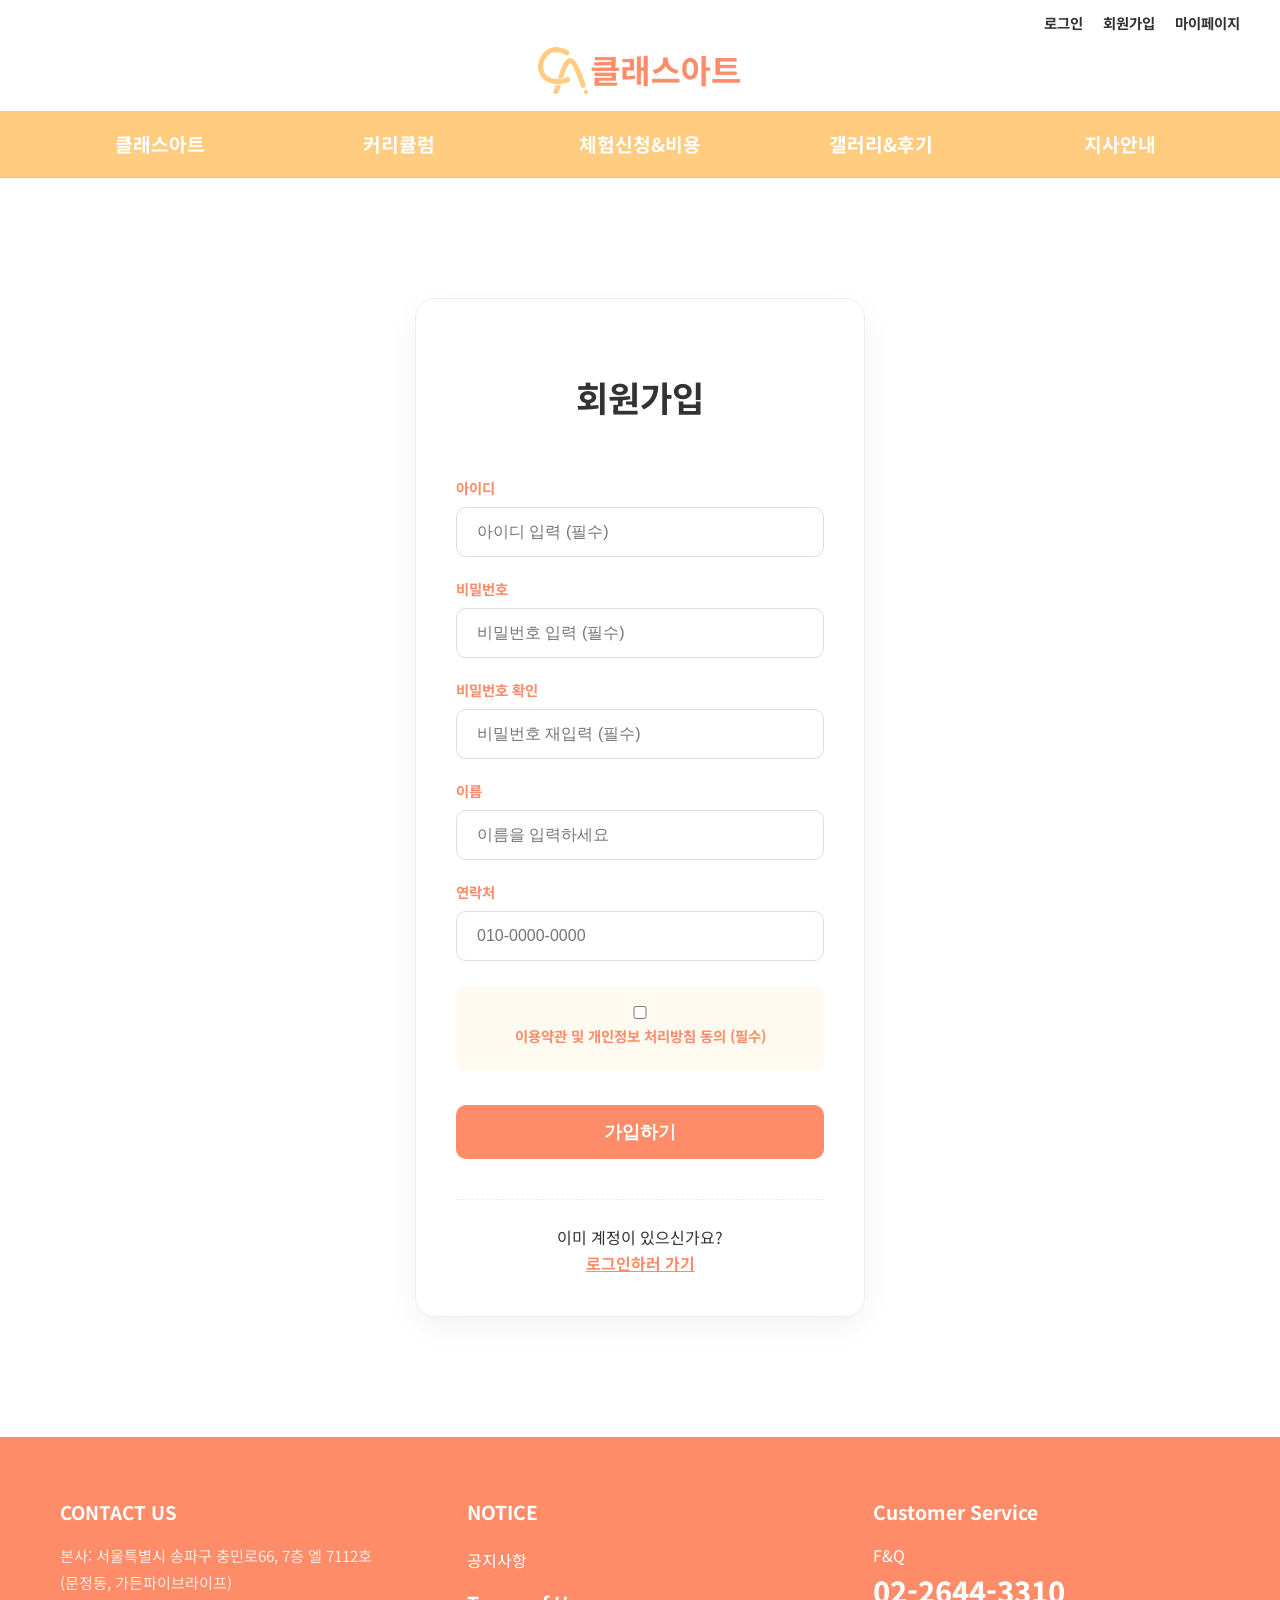
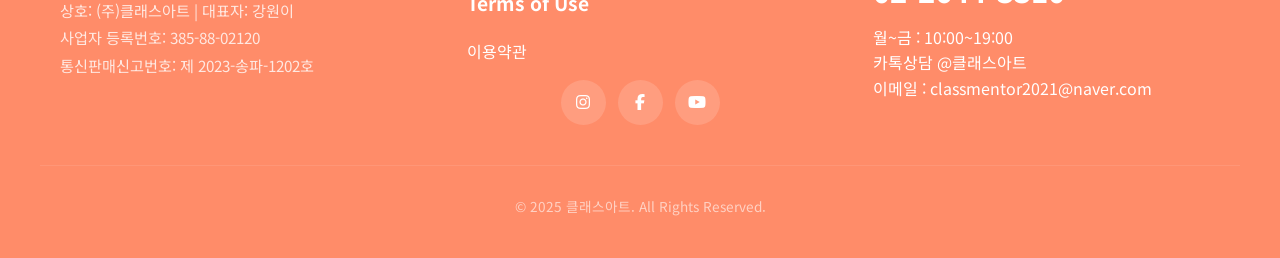
<file: renewal_site/join.html>
<!DOCTYPE html>
<html lang="ko">
<head>
  <meta charset="UTF-8">
  <meta name="viewport" content="width=device-width, initial-scale=1.0">
  <title>Class Art | 회원가입</title>
  <link rel="stylesheet" href="./css/all.min.css">
  <link rel="stylesheet" href="./css/style.css">
  <link rel="stylesheet" href="./css/responsive.css">
   <script src="https://code.jquery.com/jquery-3.7.1.min.js"></script> 
   <script src="./js/main.js"></script>  
</head>
<body>
  <header>
     <div class="container">
      <nav class="utility">
        <ul class="util-list">
          <li><a href="login.html">로그인</a></li>
          <li><a href="join.html">회원가입</a></li>
          <li><a href="mypage.html">마이페이지</a></li>
        </ul>        
      </nav>            
      <div class="logo-area">
        <a href="renewal_main.html" class="logo">
          <img src="img/logo.png" alt="클래스아트">
        </a>
      </div>
      <div class="m-menu-btn">
        <span></span>
        <span></span>
        <span></span>
      </div>
    </div>
    <nav class="gnb">
      <ul class="mobile-util">
        <li><a href="login.html">로그인</a></li>
        <li><a href="join.html">회원가입</a></li>
        <li><a href="mypage.html">마이페이지</a></li>
      </ul>
      <ul class="main-menu">
        <li>
          <a href="#">클래스아트</a>
            <ul class="submenu">
              <li><a href="#">소개 및 비전</a></li>
              <li><a href="#">교사소개</a></li>
              <li><a href="#">교사지원</a></li>
            </ul>
        </li>
        <li>
          <a href="#">커리큘럼</a>
            <ul class="submenu">
              <li><a href="#">유아동미술</a></li>
              <li><a href="#">청소년미술</a></li>
              <li><a href="#">성인취미미술</a></li>
            </ul>
        </li>
        <li>
          <a href="#">체험신청&비용</a>
            <ul class="submenu">
              <li><a href="#">체험신청</a></li>
              <li><a href="#">가격정책표</a></li>
            </ul>
        </li>
        <li>
          <a href="#">갤러리&후기</a>
            <ul class="submenu">
              <li><a href="#">학생작품</a></li>
              <li><a href="#">수강생후기</a></li>
            </ul>
        </li>
        <li>
          <a href="#">지사안내</a>
            <ul class="submenu">
              <li><a href="#">개설안내</a></li>
              <li><a href="#">개설문의</a></li>
            </ul>
        </li>
      </ul>
    </nav>
  </header>
  <main class="join-page">
    <section class="section">
      <div class="container-small"> 
        <h2 class="sec-title">회원가입</h2>      
        <form action="#" class="join-form">
          <div class="input-group">
            <label>아이디</label>
            <input type="text" placeholder="아이디 입력 (필수)" required>
          </div>
          <div class="input-group">
            <label>비밀번호</label>
            <input type="password" placeholder="비밀번호 입력 (필수)" required>
          </div>
          <div class="input-group">
            <label>비밀번호 확인</label>
            <input type="password" placeholder="비밀번호 재입력 (필수)" required>
          </div>          
          <div class="input-group">
            <label>이름</label>
            <input type="text" placeholder="이름을 입력하세요" required>
          </div>
          <div class="input-group">
            <label>연락처</label>
            <input type="tel" placeholder="010-0000-0000" required>
          </div>
          <div class="agree-area">
            <label><input type="checkbox" required> 이용약관 및 개인정보 처리방침 동의 (필수)</label>
          </div>        
          <button type="submit" class="btn-join">가입하기</button>        
          <div class="login-prompt">
            <p>이미 계정이 있으신가요?</p>
            <a href="login.html">로그인하러 가기</a>
          </div>
        </form>
      </div>
    </section>
  </main>
  <footer>
    <div class="container">
      <div class="footer-top">
        <div class="footer-info">
          <h3>CONTACT US</h3>
          <address>
            본사: 서울특별시 송파구 충민로66, 7층 엘 7112호 (문정동, 가든파이브라이프)<br>
            상호: (주)클래스아트 | 대표자: 강원이<br>
            사업자 등록번호: 385-88-02120<br>
            통신판매신고번호: 제 2023-송파-1202호
          </address>
        </div>        
        <div class="footer-links">
          <div class="link-group">
            <h3>NOTICE</h3>
            <ul>
              <li><a href="#">공지사항</a></li>
            </ul>
            <h3>Terms of Use</h3>
            <ul>
              <li><a href="#">이용약관</a></li>
            </ul>
          </div>
          <div class="sns-icons">
            <a href="#"><i class="fa-brands fa-instagram"></i></a>
            <a href="#"><i class="fa-brands fa-facebook-f"></i></a>
            <a href="#"><i class="fa-brands fa-youtube"></i></a>
          </div>
        </div>
        <div class="footer-cs">
          <h3>Customer Service</h3>
          <ul>
            <li><a href="#">F&Q</a></li>          
          </ul>
          <p class="tel">02-2644-3310</p>
          <p>월~금 : 10:00~19:00</p>
          <p>카톡상담 @클래스아트</p>
          <p>이메일 : classmentor2021@naver.com</p>
        </div>
      </div>
    </div>
    <p class="copy">&copy; 2025 클래스아트. All Rights Reserved.</p>
  </footer>  
</body>
</html>
</file>
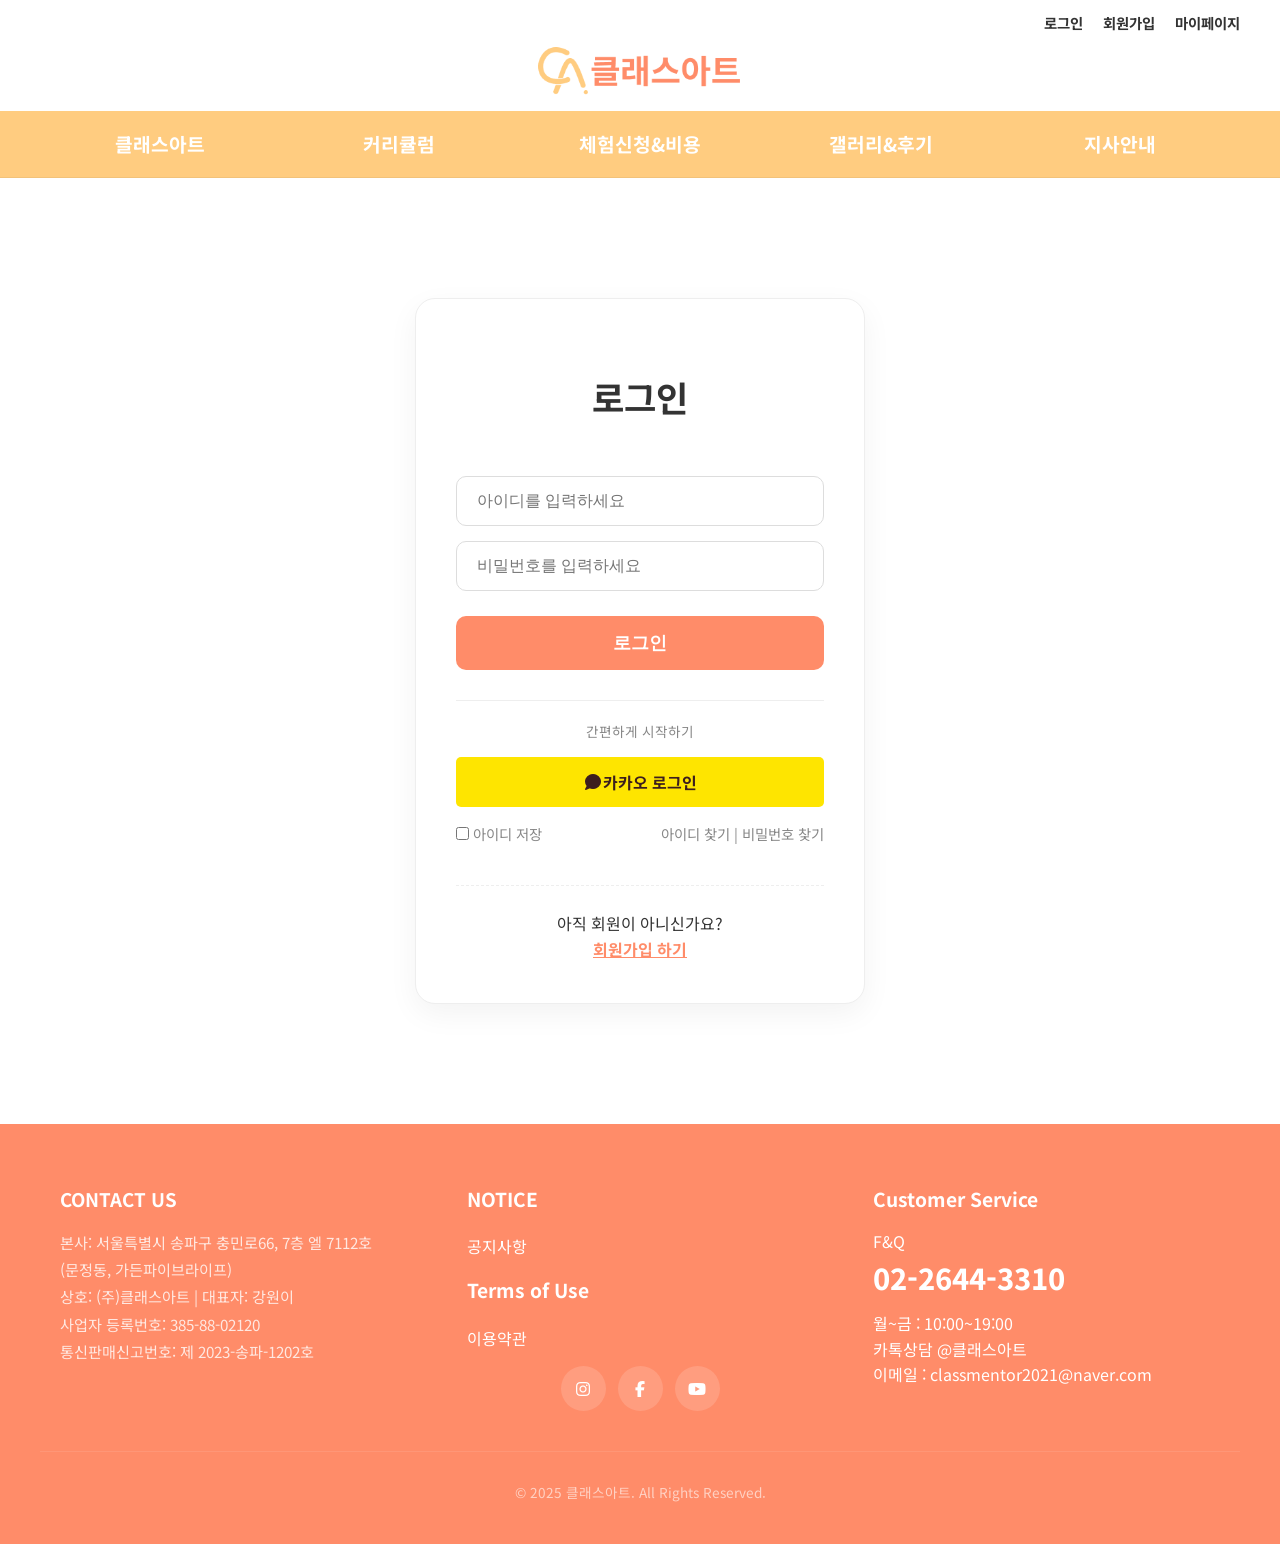
<file: renewal_site/login.html>
<!DOCTYPE html>
<html lang="ko">
<head>
  <meta charset="UTF-8">
  <meta name="viewport" content="width=device-width, initial-scale=1.0">
  <title>Class Art | 로그인</title>
  <link rel="stylesheet" href="./css/all.min.css">
  <link rel="stylesheet" href="./css/style.css">
  <link rel="stylesheet" href="./css/responsive.css"> 
  <script src="https://code.jquery.com/jquery-3.7.1.min.js"></script>
  <script src="./js/main.js"></script>
</head>
<body class="nohero"> 
  <header>
      <div class="container">
      <nav class="utility">
        <ul class="util-list">
          <li><a href="login.html">로그인</a></li>
          <li><a href="join.html">회원가입</a></li>
          <li><a href="mypage.html">마이페이지</a></li>
        </ul>        
      </nav>            
      <div class="logo-area">
        <a href="renewal_main.html" class="logo">
          <img src="img/logo.png" alt="클래스아트">
        </a>
      </div>
      <div class="m-menu-btn">
        <span></span>
        <span></span>
        <span></span>
      </div>
    </div>
    <nav class="gnb">
      <ul class="mobile-util">
        <li><a href="login.html">로그인</a></li>
        <li><a href="join.html">회원가입</a></li>
        <li><a href="mypage.html">마이페이지</a></li>
      </ul>
      <ul class="main-menu">
        <li>
          <a href="#">클래스아트</a>
            <ul class="submenu">
              <li><a href="#">소개 및 비전</a></li>
              <li><a href="#">교사소개</a></li>
              <li><a href="#">교사지원</a></li>
            </ul>
        </li>
        <li>
          <a href="#">커리큘럼</a>
            <ul class="submenu">
              <li><a href="#">유아동미술</a></li>
              <li><a href="#">청소년미술</a></li>
              <li><a href="#">성인취미미술</a></li>
            </ul>
        </li>
        <li>
          <a href="#">체험신청&비용</a>
            <ul class="submenu">
              <li><a href="#">체험신청</a></li>
              <li><a href="#">가격정책표</a></li>
            </ul>
        </li>
        <li>
          <a href="#">갤러리&후기</a>
            <ul class="submenu">
              <li><a href="#">학생작품</a></li>
              <li><a href="#">수강생후기</a></li>
            </ul>
        </li>
        <li>
          <a href="#">지사안내</a>
            <ul class="submenu">
              <li><a href="#">개설안내</a></li>
              <li><a href="#">개설문의</a></li>
            </ul>
        </li>
      </ul>
    </nav>
  </header>
  <main class="login-page">
    <section class="section">
      <div class="container-small"> 
        <h2 class="sec-title">로그인</h2>        
        <form action="#" class="login-form">
          <div class="input-group">
            <input type="text" placeholder="아이디를 입력하세요" required>
          </div>
          <div class="input-group">
            <input type="password" placeholder="비밀번호를 입력하세요" required>
          </div>          
          <button type="submit" class="btn-login">로그인</button>
          <div class="sns-login">
            <p>간편하게 시작하기</p>
            <a href="#" class="btn-kakao">
              <i class="fas fa-comment"></i> 카카오 로그인
            </a>
          </div>
          <div class="login-helper">
            <label><input type="checkbox"> 아이디 저장</label>
            <div class="find-link">
              <a href="#">아이디 찾기</a> | <a href="#">비밀번호 찾기</a>
            </div>
          </div>          
          <div class="join-prompt">
            <p>아직 회원이 아니신가요?</p>
            <a href="join.html">회원가입 하기</a>
          </div>
        </form>
      </div>
    </section>
  </main>
  <footer>
     <div class="container">
      <div class="footer-top">
        <div class="footer-info">
          <h3>CONTACT US</h3>
          <address>
            본사: 서울특별시 송파구 충민로66, 7층 엘 7112호 (문정동, 가든파이브라이프)<br>
            상호: (주)클래스아트 | 대표자: 강원이<br>
            사업자 등록번호: 385-88-02120<br>
            통신판매신고번호: 제 2023-송파-1202호
          </address>
        </div>        
        <div class="footer-links">
          <div class="link-group">
            <h3>NOTICE</h3>
            <ul>
              <li><a href="#">공지사항</a></li>
            </ul>
            <h3>Terms of Use</h3>
            <ul>
              <li><a href="#">이용약관</a></li>
            </ul>
          </div>
          <div class="sns-icons">
            <a href="#"><i class="fa-brands fa-instagram"></i></a>
            <a href="#"><i class="fa-brands fa-facebook-f"></i></a>
            <a href="#"><i class="fa-brands fa-youtube"></i></a>
          </div>
        </div>
        <div class="footer-cs">
          <h3>Customer Service</h3>
          <ul>
            <li><a href="#">F&Q</a></li>          
          </ul>
          <p class="tel">02-2644-3310</p>
          <p>월~금 : 10:00~19:00</p>
          <p>카톡상담 @클래스아트</p>
          <p>이메일 : classmentor2021@naver.com</p>
        </div>
      </div>
    </div>
    <p class="copy">&copy; 2025 클래스아트. All Rights Reserved.</p>
  </footer>  
</body>
</html>
</file>
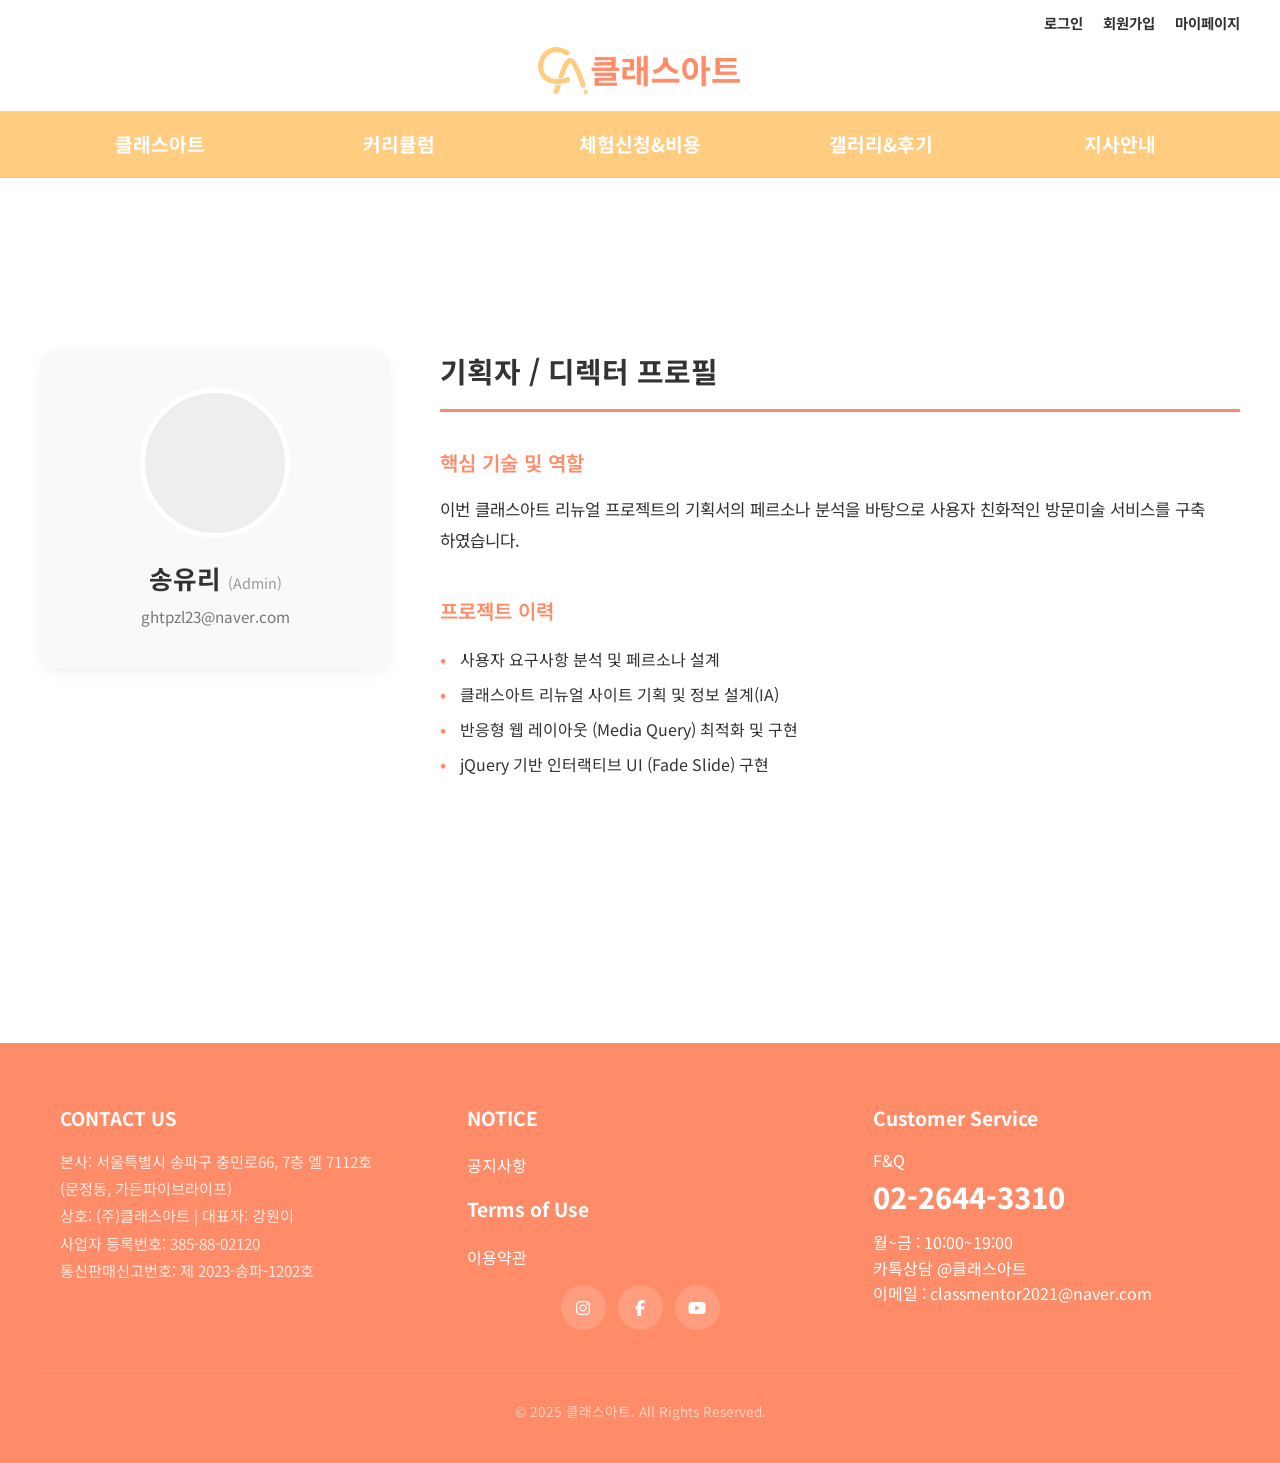
<file: renewal_site/mypage.html>
<!DOCTYPE html>
<html lang="ko">
<head>
  <meta charset="UTF-8">
  <meta name="viewport" content="width=device-width, initial-scale=1.0">
  <title>Class Art | 프로필</title>
  <link rel="stylesheet" href="./css/all.min.css">
  <link rel="stylesheet" href="./css/style.css">
  <link rel="stylesheet" href="./css/responsive.css">
  <script src="https://code.jquery.com/jquery-3.7.1.min.js"></script>
  <script src="./js/main.js"></script>
</head>
<body>
  <header>
    <div class="container">
      <nav class="utility">
        <ul class="util-list">
          <li><a href="login.html">로그인</a></li>
          <li><a href="join.html">회원가입</a></li>
          <li><a href="mypage.html">마이페이지</a></li>
        </ul>        
      </nav>            
      <div class="logo-area">
        <a href="renewal_main.html" class="logo">
          <img src="img/logo.png" alt="클래스아트">
        </a>
      </div>
      <div class="m-menu-btn">
        <span></span>
        <span></span>
        <span></span>
      </div>
    </div>
    <nav class="gnb">
      <ul class="mobile-util">
        <li><a href="login.html">로그인</a></li>
        <li><a href="join.html">회원가입</a></li>
        <li><a href="mypage.html">마이페이지</a></li>
      </ul>
      <ul class="main-menu">
        <li>
          <a href="#">클래스아트</a>
            <ul class="submenu">
              <li><a href="#">소개 및 비전</a></li>
              <li><a href="#">교사소개</a></li>
              <li><a href="#">교사지원</a></li>
            </ul>
        </li>
        <li>
          <a href="#">커리큘럼</a>
            <ul class="submenu">
              <li><a href="#">유아동미술</a></li>
              <li><a href="#">청소년미술</a></li>
              <li><a href="#">성인취미미술</a></li>
            </ul>
        </li>
        <li>
          <a href="#">체험신청&비용</a>
            <ul class="submenu">
              <li><a href="#">체험신청</a></li>
              <li><a href="#">가격정책표</a></li>
            </ul>
        </li>
        <li>
          <a href="#">갤러리&후기</a>
            <ul class="submenu">
              <li><a href="#">학생작품</a></li>
              <li><a href="#">수강생후기</a></li>
            </ul>
        </li>
        <li>
          <a href="#">지사안내</a>
            <ul class="submenu">
              <li><a href="#">개설안내</a></li>
              <li><a href="#">개설문의</a></li>
            </ul>
        </li>
      </ul>
    </nav>
  </header>
  <main>   
    <section class="section profile-content">
      <div class="container">
        <div class="item-box profile-flex">      
          <div class="profile-card">
              <div class="profile-img">
              </div>
              <h3 class="name">송유리 <small>(Admin)</small></h3>
              <p class="email">ghtpzl23@naver.com</p>
          </div>
          <div class="profile-info">
            <h3 class="info-title">기획자 / 디렉터 프로필</h3>
            <div class="info-group">
              <h4>핵심 기술 및 역할</h4>
              <p>이번 클래스아트 리뉴얼 프로젝트의 기획서의 페르소나 분석을 바탕으로 사용자 친화적인 방문미술 서비스를 구축 하였습니다.              
              </p>
            </div>
            <div class="info-group">
              <h4>프로젝트 이력</h4>
              <ul>
                <li>사용자 요구사항 분석 및 페르소나 설계</li>
                <li>클래스아트 리뉴얼 사이트 기획 및 정보 설계(IA)</li>
                <li>반응형 웹 레이아웃 (Media Query) 최적화 및 구현</li>
                <li>jQuery 기반 인터랙티브 UI (Fade Slide) 구현</li>
              </ul>
            </div>
          </div>
        </div> 
      </div>
    </section>
  </main>
  <footer>
   <div class="container">
      <div class="footer-top">
        <div class="footer-info">
          <h3>CONTACT US</h3>
          <address>
            본사: 서울특별시 송파구 충민로66, 7층 엘 7112호 (문정동, 가든파이브라이프)<br>
            상호: (주)클래스아트 | 대표자: 강원이<br>
            사업자 등록번호: 385-88-02120<br>
            통신판매신고번호: 제 2023-송파-1202호
          </address>
        </div>        
        <div class="footer-links">
          <div class="link-group">
            <h3>NOTICE</h3>
            <ul>
              <li><a href="#">공지사항</a></li>
            </ul>
            <h3>Terms of Use</h3>
            <ul>
              <li><a href="#">이용약관</a></li>
            </ul>
          </div>
          <div class="sns-icons">
            <a href="#"><i class="fa-brands fa-instagram"></i></a>
            <a href="#"><i class="fa-brands fa-facebook-f"></i></a>
            <a href="#"><i class="fa-brands fa-youtube"></i></a>
          </div>
        </div>
        <div class="footer-cs">
          <h3>Customer Service</h3>
          <ul>
            <li><a href="#">F&Q</a></li>          
          </ul>
          <p class="tel">02-2644-3310</p>
          <p>월~금 : 10:00~19:00</p>
          <p>카톡상담 @클래스아트</p>
          <p>이메일 : classmentor2021@naver.com</p>
        </div>
      </div>
    </div>
    <p class="copy">&copy; 2025 클래스아트. All Rights Reserved.</p>
  </footer>
</body>
</html>
</file>
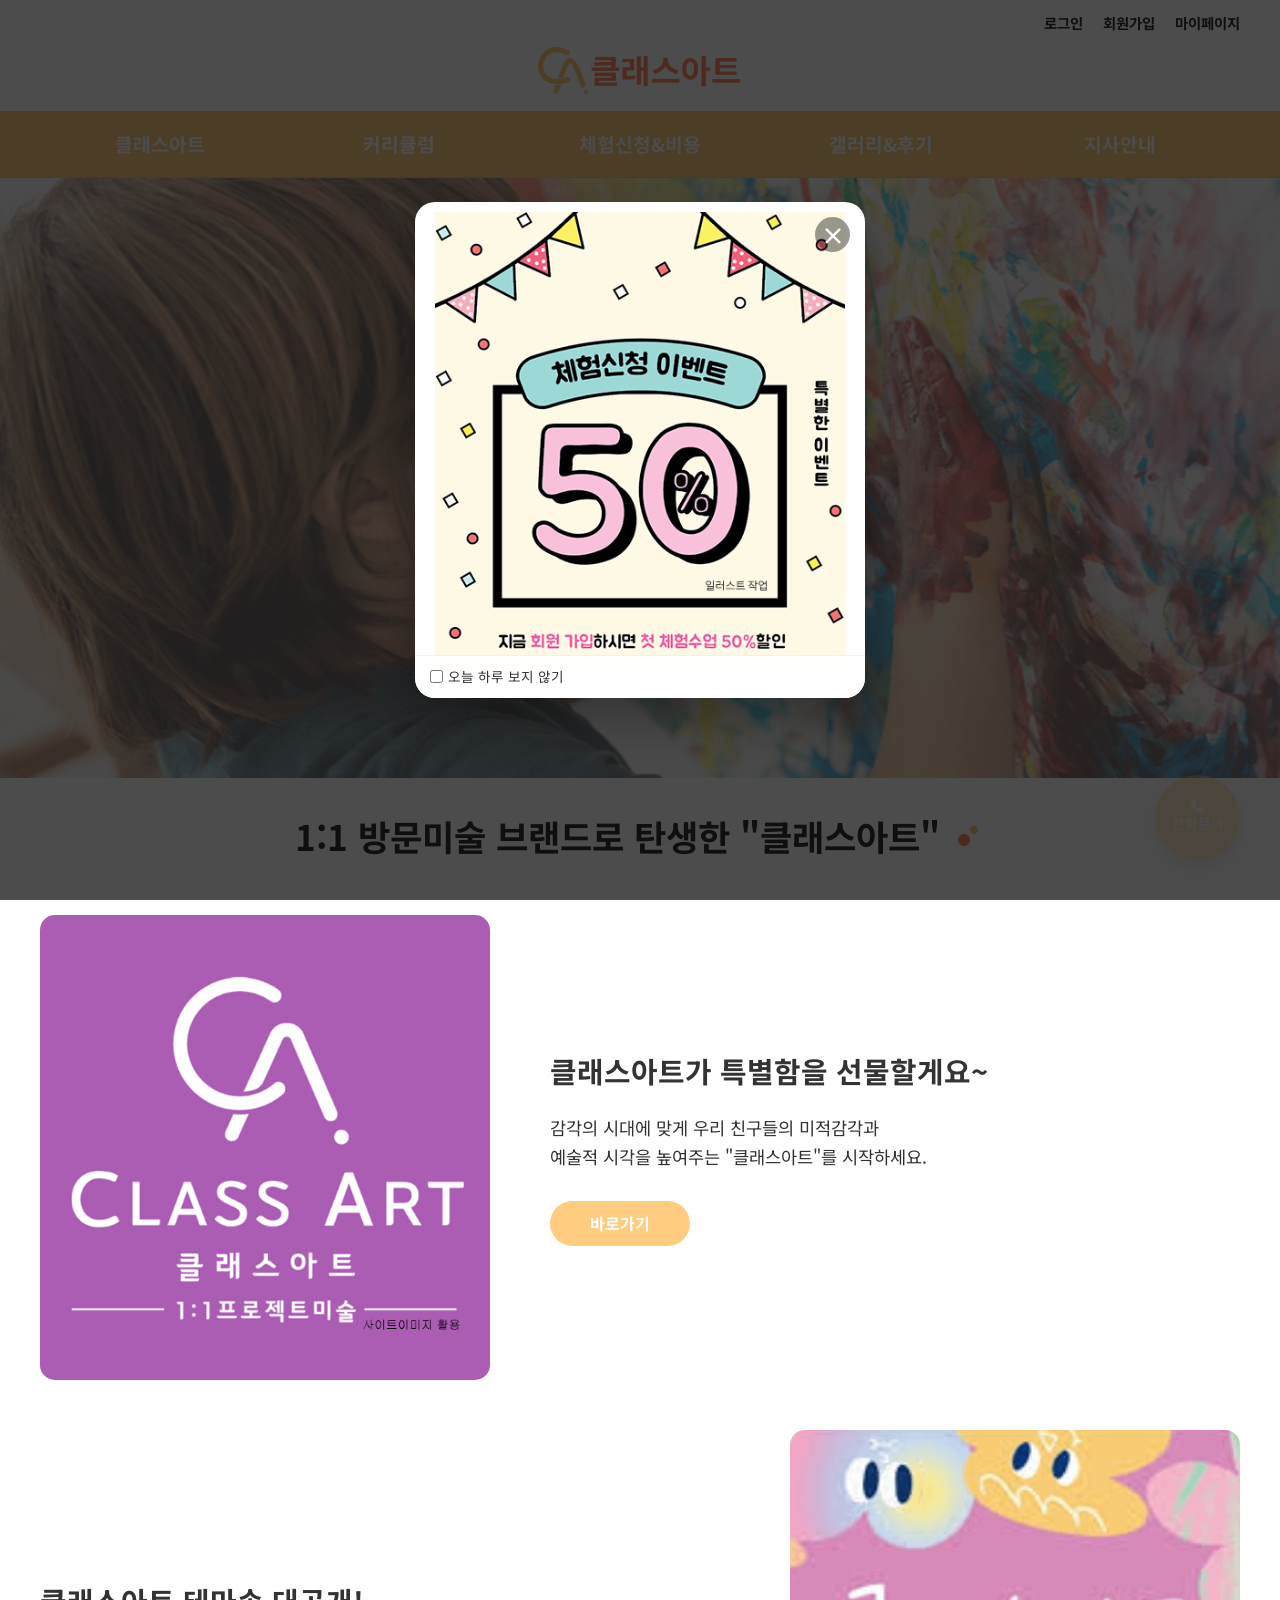
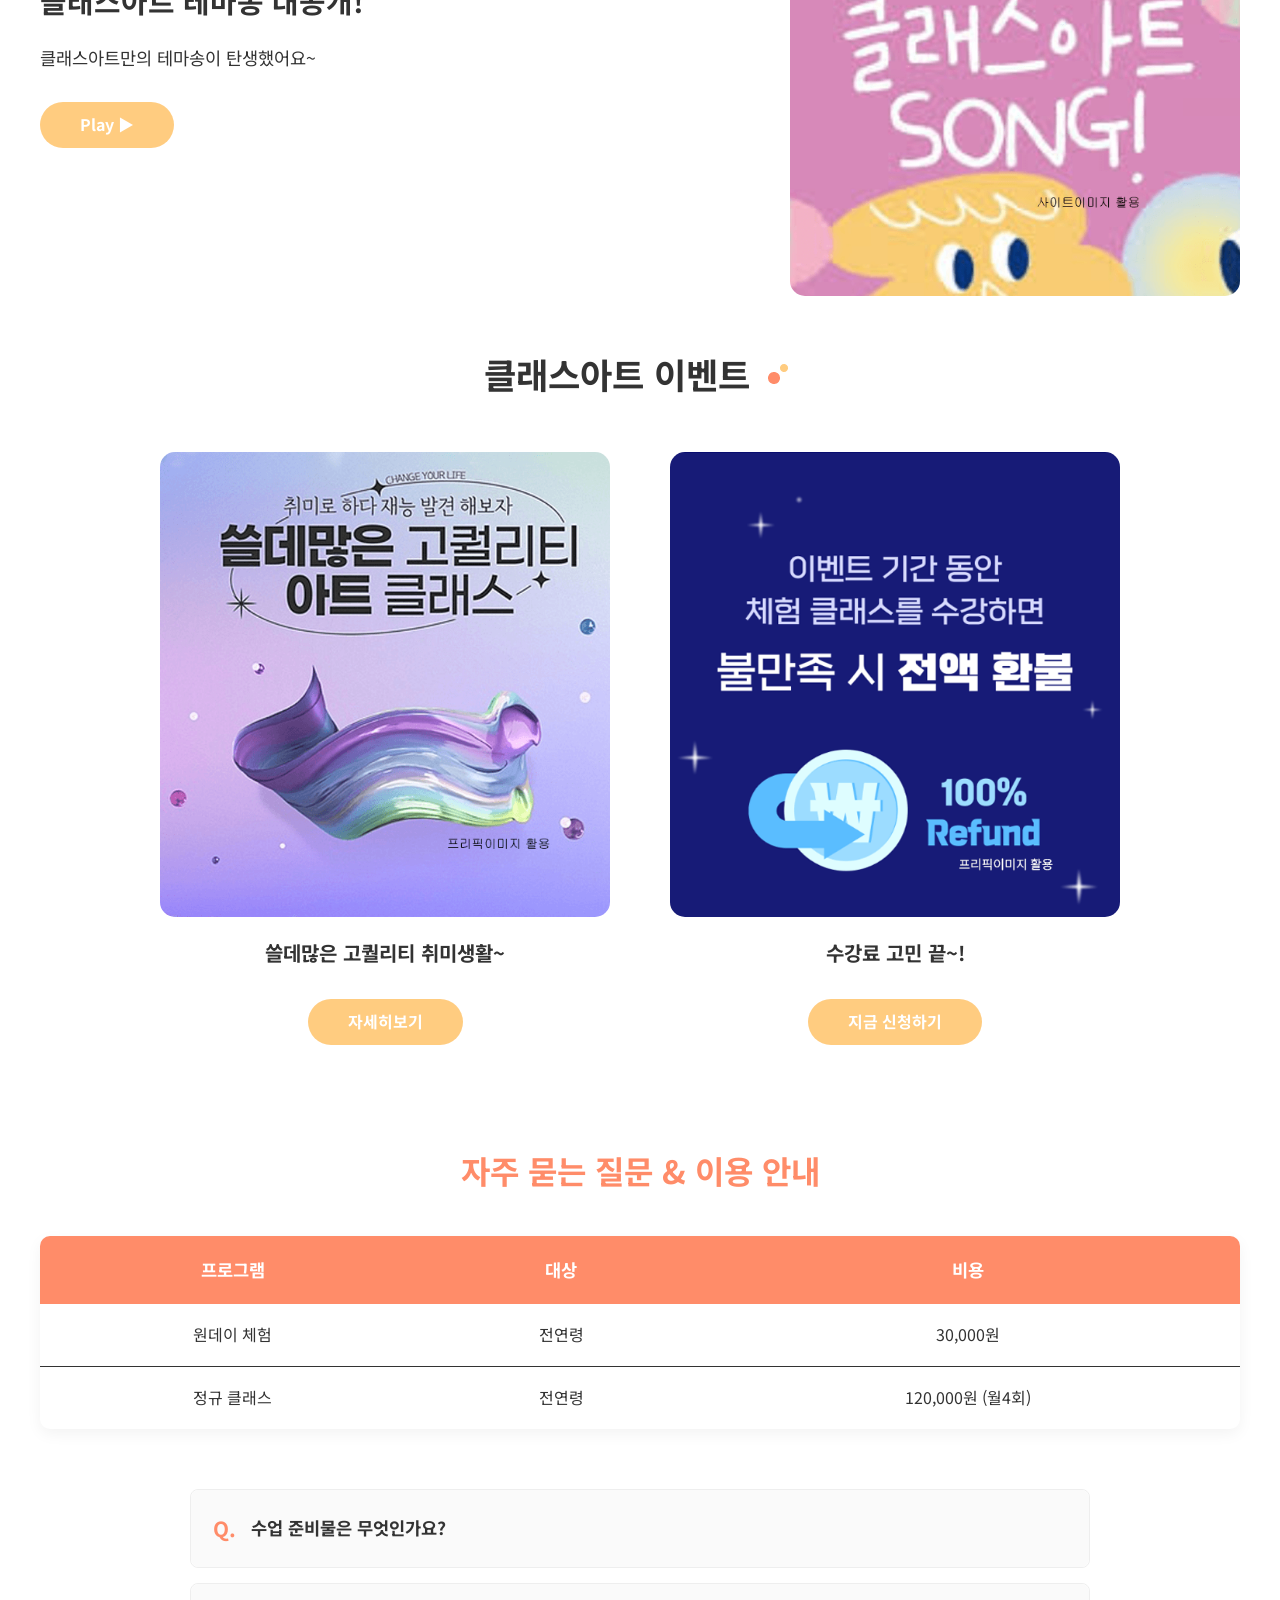
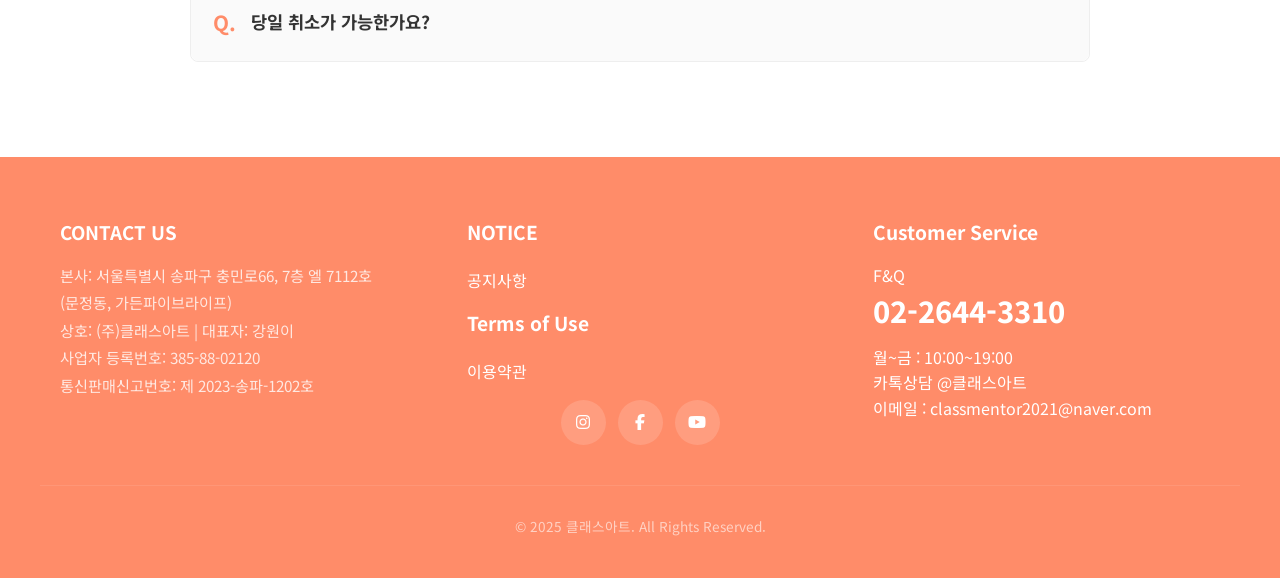
<file: renewal_site/renewal_main.html>
<!DOCTYPE html>
<html lang="ko">
<head>
  <meta charset="UTF-8">
  <meta name="viewport" content="width=device-width, initial-scale=1.0">
  <title>Class Art | 1:1 방문미술</title>
  <link rel="stylesheet" href="./css/all.min.css">
  <link rel="stylesheet" href="./css/style.css">
  <link rel="stylesheet" href="./css/responsive.css">
  <script src="https://code.jquery.com/jquery-3.7.1.min.js"></script>
  <script src="./js/main.js"></script>  
</head>
<body>
  <div id="event-modal" class="modal-overlay">
    <div class="modal-content">
      <span class="close-btn">&times;</span>    
      <div class="modal-body">
        <img src="img/popup.png" alt="체험신청 50% 할인 이벤트" class="popup-img">
      </div>
      <div class="modal-footer">
        <label><input type="checkbox" id="today-close"> 오늘 하루 보지 않기</label>       
      </div>
    </div>
  </div>
  <header>
    <div class="container">      
      <nav class="utility">
        <ul class="util-list">         
          <li><a href="login.html">로그인</a></li>
          <li><a href="join.html">회원가입</a></li>
          <li><a href="mypage.html">마이페이지</a></li>
        </ul>        
      </nav>            
      <div class="logo-area">
        <a href="renewal_main.html" class="logo">
          <img src="img/logo.png" alt="클래스아트">
        </a>
      </div>     
      <div class="m-menu-btn">
        <span></span>
        <span></span>
        <span></span>
      </div>
    </div>
    <nav class="gnb">     
      <ul class="mobile-util">       
        <li><a href="login.html">로그인</a></li>
        <li><a href="join.html">회원가입</a></li>
        <li><a href="mypage.html">마이페이지</a></li>
      </ul>
      <ul class="main-menu">
        <li>
          <a href="#">클래스아트</a>
            <ul class="submenu">
              <li><a href="#">소개 및 비전</a></li>
              <li><a href="#">교사소개</a></li>
              <li><a href="#">교사지원</a></li>
            </ul>
        </li>
        <li>
          <a href="#">커리큘럼</a>
            <ul class="submenu">
              <li><a href="#">유아동미술</a></li>
              <li><a href="#">청소년미술</a></li>
              <li><a href="#">성인취미미술</a></li>
            </ul>
        </li>
        <li>
          <a href="#">체험신청&비용</a>
            <ul class="submenu">
              <li><a href="#">체험신청</a></li>
              <li><a href="#">가격정책표</a></li>
            </ul>
        </li>
        <li>
          <a href="#">갤러리&후기</a>
            <ul class="submenu">
              <li><a href="#">학생작품</a></li>
              <li><a href="#">수강생후기</a></li>
            </ul>
        </li>
        <li>
          <a href="#">지사안내</a>
            <ul class="submenu">
              <li><a href="#">개설안내</a></li>
              <li><a href="#">개설문의</a></li>
            </ul>
        </li>
      </ul>
    </nav>
  </header>
  <div class="main-visual">
    <div class="slide-container">
      <div class="slide-item active">
        <img src="./img/main.slide1.png" alt="메인 슬라이드1">
      </div>
      <div class="slide-item">
        <img src="./img/main.slide2.png" alt="메인 슬라이드2">
      </div>
    </div>
  </div>
  <main>
    <section class="sec-intro">
      <h2 class="sec-title">
        1:1 방문미술 브랜드로 탄생한 "클래스아트"<img src="./img/circle.png" alt="">
      </h2>
      <div class="container">
        <div class="item-box">
          <div class="img-area">
            <img src="./img/about.png" alt="클래스아트 소개">
          </div>
          <div class="text-area">
            <h3><a href="#">클래스아트가 특별함을 선물할게요~</a></h3>
            <p><a href="#">감각의 시대에 맞게 우리 친구들의 미적감각과<br>
               예술적 시각을 높여주는 "클래스아트"를 시작하세요.</a>
            </p>
            <a href="#" class="btn-round">바로가기</a>
          </div>
        </div>
      </div>
    </section>
    <section class="sec-song">
      <div class="container">
        <div class="item-box reverse"> 
          <div class="img-area">
            <img src="./img/news.png" alt="클래스아트 테마송">
          </div>
          <div class="text-area">
            <h3><a href="#">클래스아트 테마송 대공개!</a></h3>
            <p><a href="#">클래스아트만의 테마송이 탄생했어요~</a></p>
            <a href="#" class="btn-round">Play <span>▶</span></a>
          </div>
        </div>
      </div>
    </section>
    <section class="sec-event">
      <div class="container">
        <h2 class="sec-title">
          클래스아트 이벤트<img src="./img/circle.png" alt="">
        </h2>
        <div class="item-box">
          <div class="event-card">
            <div class="card-img">
              <img src="./img/event.png" alt="이벤트">
            </div>
            <div class="card-text">
              <p><a href="#">쓸데많은 고퀄리티 취미생활~</a></p>
              <a href="#" class="btn-round">자세히보기</a>
            </div>
          </div>
          <div class="event-card">
            <div class="card-img">
              <img src="./img/promotion.png" alt="프로모션">
            </div>
            <div class="card-text">
              <p><a href="#">수강료 고민 끝~!</a></p>
              <a href="#" class="btn-round">지금 신청하기</a>
            </div>
          </div>
        </div>
      </div>
    </section>
  </main>
  <div class="quick-call">
    <a href="#">
      <i class="fa-solid fa-phone"></i>
      <span>전화문의</span>
    </a>
  </div>
  <section id="faq-section" class="container">
    <h2>자주 묻는 질문 & 이용 안내</h2>    
    <div class="price-area">
      <table class="price-table">
        <thead>
          <tr>
            <th>프로그램</th>
            <th>대상</th>
            <th>비용</th>
          </tr>
        </thead>
        <tbody>
          <tr>
            <td>원데이 체험</td>
            <td>전연령</td>
            <td>30,000원</td>
          </tr>
          <tr>
            <td>정규 클래스</td>
            <td>전연령</td>
            <td>120,000원 (월4회)</td>
          </tr>
        </tbody>
      </table>
    </div>
    <div class="faq-list">
      <div class="faq-item">
        <div class="faq-q">
          <span>Q.</span> 수업 준비물은 무엇인가요?
        </div>
        <div class="faq-a">
          기본 도구는 제공되며, 앞치마만 준비해 주세요.
        </div>
        </div>
        <div class="faq-item">
          <div class="faq-q">
            <span>Q.</span> 당일 취소가 가능한가요?
          </div>
          <div class="faq-a">
            수업 7일 전까지 연락 주시면 취소가 가능합니다.
          </div>
        </div>
    </div>
  </section>
  <footer>
    <div class="container">
      <div class="footer-top">
        <div class="footer-info">
          <h3>CONTACT US</h3>
          <address>
            본사: 서울특별시 송파구 충민로66, 7층 엘 7112호 (문정동, 가든파이브라이프)<br>
            상호: (주)클래스아트 | 대표자: 강원이<br>
            사업자 등록번호: 385-88-02120<br>
            통신판매신고번호: 제 2023-송파-1202호
          </address>
        </div>        
        <div class="footer-links">
          <div class="link-group">
            <h3>NOTICE</h3>
            <ul>
              <li><a href="#">공지사항</a></li>
            </ul>
            <h3>Terms of Use</h3>
            <ul>
              <li><a href="#">이용약관</a></li>
            </ul>
          </div>
          <div class="sns-icons">
            <a href="#"><i class="fa-brands fa-instagram"></i></a>
            <a href="#"><i class="fa-brands fa-facebook-f"></i></a>
            <a href="#"><i class="fa-brands fa-youtube"></i></a>
          </div>
        </div>
        <div class="footer-cs">
          <h3>Customer Service</h3>
          <ul>
            <li><a href="#">F&Q</a></li>          
          </ul>
          <p class="tel">02-2644-3310</p>
          <p>월~금 : 10:00~19:00</p>
          <p>카톡상담 @클래스아트</p>
          <p>이메일 : classmentor2021@naver.com</p>
        </div>
      </div>
    </div>
    <p class="copy">&copy; 2025 클래스아트. All Rights Reserved.</p>
  </footer>
</body>
</html>
</file>
<file: renewal_site/css/style.css>
@charset "utf-8";
@import url('https://fonts.googleapis.com/css2?family=Noto+Sans+KR:wght@100..900&display=swap');

/* reset */
* {margin: 0; padding: 0; box-sizing: border-box;}
li {list-style: none;}
a {text-decoration: none; color: inherit;}
img {max-width: 100%; vertical-align: middle; border: 0;}

/* 기본색 */
:root { 
  --main-color: #FF8C69;      
  --accent-color: #FFCC80;    
  --bg-light: #fffaf0;        
  --text-dark: #333333;
  --text-light:#fff;
  --max-width: 1200px;
}

/* 기본설정 : 페이지 */

body {
  font-family: "Noto Sans KR", sans-serif;
  font-size: 1rem;
  line-height: 1.6;
  color: var(--text-dark);
  word-break: keep-all;
}
.container {
  position: relative;
  margin: 0 auto;
  width: 95%;
  max-width: var(--max-width);
}
.section {padding: 120px 0;}
.sec-title { 
  display: flex;
  margin-top: 30px;
  margin-bottom: 50px; 
  font-size: 2.2rem; 
  align-items: center;
  justify-content: center;
  gap: 10px;
}
.btn-round { 
  display: inline-block;
  padding: 10px 40px;
  font-weight: bold;
  background-color: var(--accent-color);
  color: var(--text-light);
  border-radius: 50px; 
  transition: 0.3s;
}
.btn-round:hover { 
  background-color: var(--main-color);
  color: var(--accent-color);
  transform: translateY(-3px);
  box-shadow: 0 5px 15px rgba(253, 132, 95, 0.3);
}

/* 메인페이지 */

/* 헤더 */

header {padding-top: 10px;}
.utility {
  display: flex; 
  justify-content: flex-end;
}
.util-list {
  display: flex; 
  gap: 20px;
}
.util-list a {  
  font-size: 0.9rem;
  font-weight: bold;
  color: var(--text-dark);
  border: 0;
  outline: none;
  text-decoration: none;
}
.util-list li:first-child a i {
  color: var(--main-color); 
  margin-right: 4px;
  font-size: 1rem;
}
.utility .util-list li a {
  display: inline-block;
  animation: pulse 2s ease-in-out infinite;
}

@keyframes pulse {
  0%, 100% { 
    transform: scale(1);
    box-shadow: 0 0 0 0 rgba(255, 140, 105, 0.7);
  }
  50% { 
    transform: scale(1.05);
    box-shadow: 0 0 0 10px rgba(255, 140, 105, 0);
  }
}
.mobile-util li:first-child a i {
  color: var(--main-color);
  margin-right: 8px;
}
.mobile-util {display: none}
.logo-area {
  margin: 5px 0 10px;
  text-align: center;
}
.logo img {height: 60px;}
.m-menu-btn {display: none;}



/* 주메뉴 */

.gnb {
  position: relative;
  margin-top: 10px;
  width: 100%;  
  background-color: var(--accent-color);
  border-bottom: 1px solid rgba(0,0,0,0.05); 
  z-index: 1000;
}
.main-menu {
  display: flex;
  margin: 0 auto;
  width: 95%;
  max-width: var(--max-width);
  justify-content: center;
}
.main-menu>li { 
  position: relative;
  text-align: center; 
  flex: 1;          
}
.main-menu>li>a {
  display: block;
  padding: 18px 60px;
  font-size: 1.2rem;
  font-weight: bold;
  color: var(--text-light);
  transition: background 0.3s;
  white-space: nowrap;
}
.main-menu>li:hover>a {background: rgba(255,255,255,0.1);}

/* 서브메뉴 */
.submenu {
  display: none;
  position: absolute;
  top: 100%;
  left: 0;
  padding: 15px 0;
  width: 100%;
  min-width: 180px;
  border-top: 2px solid var(--main-color);
  background: var(--text-light);
  box-shadow: 0 10px 15px rgba(0,0,0,0.05);
  z-index: 1000;
}
.submenu li {display: block;}
.submenu li a {
  display: block;
  padding: 10px 25px;
  font-size: 1.1rem;  
  color: var(--text-dark);
  transition: 0.2s;
}
.submenu li a:hover {
  padding-left: 30px;  
  font-weight: bold;
  background-color: var(--bg-light);
  color: var(--main-color);
}  

/* 슬라이드 */

.main-visual { 
  overflow: hidden; 
  position: relative; 
  width: 100%; 
  height: 600px;  
}
.slide-item {
  display: none;
  position: absolute;
  top: 0;
  left: 0;
  width: 100%;  
}
.slide-item:first-child {display: block;}
.slide-item img { 
  width: 100%; 
  height: 100%; 
  object-fit: cover; 
  object-position: center 20%; 
}

/* 콘텐츠 */

.item-box { 
  display: flex; 
  margin-bottom: 50px;
  align-items: center; 
  justify-content: space-between; 
  gap: 60px; 
}
.item-box.reverse {
  flex-direction: row-reverse;
}
.img-area, 
.event-card .card-img {
  overflow: hidden;     
  display: flex;
  width: 100%;
  max-width: 450px; 
  border-radius: 15px;
  align-items: center;
  justify-content: center; 
  flex: 1;     
}
.img-area img, 
.event-card .card-img img {
  display: block;
  width: 100%; 
  height: 100%;          
  object-fit: cover;     
  transition: 0.4s; 
}
.img-area:hover img,
.event-card:hover .card-img img {transform: scale(1.05);}
.item-box .text-area {flex: 1;}
.item-box .text-area h3 { 
  margin-bottom: 20px; 
  font-size: 1.8rem; 
}
.item-box .text-area p {
  margin-bottom: 30px; 
  font-size: 1.1rem;  
}
.sec-event .item-box { 
  align-items: flex-start; 
  justify-content: center;
}
.event-card { 
  display: flex; 
  max-width: 450px; 
  text-align: center;
  flex-direction: column; 
  align-items: center; 
  flex: 1; 
}
.event-card .card-text p {
  margin-top: 20px; 
  margin-bottom: 30px; 
  font-size: 1.25rem; 
  font-weight: bold; 
}

/* FAQ & 가격표 */

#faq-section {
  margin-top: 100px;
  padding-bottom: 80px;
}
#faq-section h2 {
  margin-bottom: 40px;
  font-size: 2rem;
  text-align: center;
  color: var(--main-color); 
}
.price-area {
  margin-bottom: 60px;
}
.price-table {
  overflow: hidden; 
  width: 100%;
  text-align: center;
  border-collapse: collapse;
  background: var(--text-light);
  border-radius: 10px;
  box-shadow: 0 5px 15px rgba(0,0,0,0.05);
}
.price-table th {
  padding: 20px;
  font-size: 1.1rem;
  background-color: var(--main-color);
  color: var(--text-light);
}
.price-table td {
  padding: 18px;
  border-bottom: 1px solid;
  color: var(--text-dark);
}
.price-table tr:last-child td {
  border-bottom: none;
}
.faq-list {
  margin: 0 auto;
  max-width: 900px;
}
.faq-item {
  margin-bottom: 15px;
  border: 1px solid #eee;
  border-radius: 8px;  
  transition: 0.3s;
}
.faq-q {
  display: flex;
  padding: 22px;
  font-size: 1.1rem;
  font-weight: bold;
  align-items: center;
  background-color: #fafafa;
  border-radius: 8px;
  cursor: pointer;
}
.faq-q span {
  margin-right: 15px;
  font-size: 1.3rem;
  color: var(--main-color);
}
.faq-q:hover {
  background-color: #fff8f5; 
}
.faq-a {
  display: none; 
  padding: 25px;
  background: var(--text-light);
  border-top: 1px solid #eee;
  line-height: 1.6;
  color: #666;
}

/* 푸터 */

footer {
  padding: 60px 0 40px;
  width: 100%; 
  background-color: var(--main-color);
  color: #fff;
}
.footer-top {
  display: flex;
  margin: 0 auto;
  padding: 0 20px 40px;  
  max-width: 1200px; 
  justify-content: space-between; 
  align-items: flex-start; 
  gap: 60px;
}
.footer-info, 
.footer-links, 
.footer-cs {  
  flex: 1; 
}
.footer-info address {
  margin-top: 15px;
  font-style: normal;
  font-size: 0.95rem;
  line-height: 1.8;
  opacity: 0.8;
}
.link-group h3, 
.footer-cs h3 { 
  margin-bottom: 20px;
  font-size: 1.2rem; 
  font-weight: 700;
}
.link-group ul {margin-bottom: 15px;}
.sns-icons {
  display: flex; 
  justify-content: center; 
  gap: 12px;
}
.sns-icons a {
  display: flex;
  width: 45px;
  height: 45px;
  background: rgba(255,255,255,0.15);
  align-items: center;
  justify-content: center;
  border-radius: 50%;
  transition: 0.3s;
}
.sns-icons a:hover {
  background: #fff;
  color: var(--main-color);
}
.footer-cs h3 {margin-bottom: 15px;}
.footer-cs .tel {
  margin-bottom: 10px;
  font-size: 1.8rem;
  font-weight: 800;
}
.copy {
  margin: 0 auto; 
  padding-top: 30px;
  width: 100%;
  max-width: 1200px;
  font-size: 0.85rem;
  text-align: center;
  border-top: 1px solid rgba(255,255,255,0.15); 
  opacity: 0.6;
}
.quick-call {
  display: none;
  position: fixed;
  right: 40px;
  bottom: 40px;
  z-index: 9999;
}
.quick-call a {
  display: flex;
  width: 85px; 
  height: 85px;
  font-size: 0.85rem;
  background-color: var(--accent-color);
  color: #fff;
  flex-direction: column;
  align-items: center;
  justify-content: center;
  border-radius: 50%;
  box-shadow: 0 8px 20px rgba(0,0,0,0.2);
}

/* 모달 팝업 */

.modal-overlay {
  display: flex;
  position: fixed;
  top: 0; 
  left: 0;
  width: 100%; 
  height: 100%;
  background: rgba(0, 0, 0, 0.7);
  align-items: center;
  justify-content: center;
  z-index: 10000;
}
.modal-content {
  overflow: hidden;
  position: relative;
  width: 90%;
  max-width: 450px;
  background: var(--text-light);
  border-radius: 20px; 
  box-shadow: 0 20px 50px rgba(0,0,0,0.3);
}
.modal-body {
  padding: 20px; 
  text-align: center;
}  
.popup-img {
  display: block;
  transform: translateY(-10px); 
}
.close-btn {
  display: flex;
  position: absolute;
  top: 15px;
  right: 15px;
  width: 35px;
  height: 35px;
  font-size: 24px;
  font-weight: bold;
  background: rgba(0, 0, 0, 0.4);
  color: var(--text-light);
  align-items: center;
  justify-content: center;
  border-radius: 50%;
  cursor: pointer;
  z-index: 10;
  transition: 0.3s;
}
.close-btn:hover {
  background: var(--main-color);
  transform: scale(1.1);
}
.modal-footer {
  display: flex;
  position: absolute; 
  left: 0;
  bottom: 0;          
  padding: 10px 15px;
  width: 100%;
  font-size: 0.85rem;
  background: rgba(255, 255, 255, 0.8);
  color: #333;
  align-items: center;
  border-top: 1px solid rgba(0,0,0,0.05); 
}
.modal-footer label {
  display: flex;
  align-items: center;
  gap: 5px;
  cursor: pointer;
}

/* 로그인 페이지 */

.container-small {
  margin: 0 auto;
  padding: 40px;
  max-width: 450px; 
  background: #fff;
  border: 1px solid #eee;
  border-radius: 20px;
  box-shadow: 0 10px 30px rgba(0,0,0,0.05);
}
.login-form .input-group { margin-bottom: 15px; }
.login-form input[type="text"],
.login-form input[type="password"] {
  padding: 15px 20px;
  width: 100%;
  font-size: 1rem;
  border: 1px solid #ddd;
  border-radius: 10px;
  outline: none;
}
.btn-login {
  padding: 15px;
  margin-top: 10px;
  width: 100%;
  font-size: 1.1rem;
  font-weight: bold;
  background-color: var(--main-color);
  color: #fff;
  border: none;
  border-radius: 10px;
  cursor: pointer;
  transition: 0.3s;
}
.btn-login:hover { 
  background:var(--accent-color);
  color: var(--main-color);
  transform: translateY(-2px);
  box-shadow: 0 5px 15px rgba(255, 140, 105, 0.3); 
}
.login-helper {
  display: flex;
  margin-top: 15px;
  font-size: 0.9rem;
  color: #888;
  justify-content: space-between;
}
.sns-login {
  margin-top: 30px;
  text-align: center;
  border-top: 1px solid #eee;
  padding-top: 20px;
}

.sns-login p {
  font-size: 0.85rem;
  color: #888;
  margin-bottom: 15px;
}
.btn-kakao {
  display: flex;
  width: 100%;
  height: 50px;
  font-size: 1rem;
  font-weight: bold;
  background-color: #FEE500; 
  color: #3C1E1E; 
  align-items: center;
  justify-content: center;
  text-decoration: none;
  border-radius: 5px;
}
.btn-kakao:hover {
  background-color: #fada00;
}
.join-prompt {
  margin-top: 40px;
  padding-top: 25px;
  text-align: center;
  border-top: 1px dashed #eee;
}
.join-prompt a {
  font-weight: bold;
  text-decoration: underline;
  color: var(--main-color);
}

/* 회원가입 페이지 */

.join-form .input-group {  
  margin-bottom: 20px;
  text-align: left;
}
.join-form label {
  display: block;
  margin-bottom: 8px;
  font-size: 0.9rem;
  font-weight: bold;
  color: var(--main-color);
}
.join-form input {
  padding: 15px 20px;
  width: 100%;
  font-size: 1rem;
  border: 1px solid #ddd;
  border-radius: 10px;
  outline: none;
}
.agree-area {
  margin: 25px 0;
  padding: 15px;
  font-size: 0.9rem;
  text-align: center;  
  background: var(--bg-light);
  border-radius: 10px;
}
.agree-area input { margin-right: 10px; }
.btn-join {
  padding: 15px;
  margin-top: 10px;
  width: 100%;
  font-size: 1.1rem;
  font-weight: bold;
  background-color: var(--main-color);
  color: #fff;
  border: none;
  border-radius: 10px;
  cursor: pointer;
  transition: 0.3s;
}
.btn-join:hover { 
  background:var(--accent-color);
  color: var(--main-color);
  transform: translateY(-2px);
  box-shadow: 0 5px 15px rgba(255, 140, 105, 0.3); 
}
.login-prompt {
  margin-top: 40px;
  padding-top: 25px;
  text-align: center;
  border-top: 1px dashed #eee;
}
.login-prompt a {
  font-weight: bold;
  text-decoration: underline;
  color: var(--main-color);
}

/* 프로필 페이지 */

.profile-flex {
  display: flex;
  padding: 50px 0; 
  gap: 50px;
  align-items: flex-start;
  background: var(--text-light);
}
.profile-card {
  flex: 0 0 350px; 
  text-align: center;
  background: #f9f9f9;
  padding: 40px 20px;
  border-radius: 20px;
  box-shadow: 0 5px 15px rgba(0,0,0,0.05);
}
.profile-img {
  overflow: hidden;
  margin: 0 auto 20px;
  width: 150px;
  height: 150px;
  background: #eee; 
  border-radius: 50%;
  border: 5px solid #fff;
}
.name { 
  font-size: 1.6rem; 
  margin-bottom: 5px; 
  color: var(--text-dark);
}
.name small { 
  font-size: 0.9rem; 
  font-weight: normal; 
  color: #999; 
}
.email { 
  font-size: 0.95rem; 
  color: #777; 
}
.profile-info { 
  text-align: left; 
  flex: 1; 
}
.info-title {
  padding-bottom: 15px;
  margin-bottom: 35px;
  border-bottom: 3px solid var(--main-color); 
  font-size: 1.8rem;
  font-weight: 700;
}
.info-group { 
  margin-bottom: 40px; 
}
.info-group h4 {
  margin-bottom: 15px;
  color: var(--main-color);
  font-size: 1.25rem;
  font-weight: 600;
}
.info-group p { 
  font-size: 1.05rem;
  line-height: 1.8; 
  color: var(--text-dark);
}
.info-group ul {   
  line-height: 2.2; 
  color: var(--text-dark);  
}
.info-group ul li {
  position: relative;
  padding-left: 20px;
}
.info-group ul li::before {
  content: '•';
  position: absolute;
  left: 0;
  font-weight: bold;
  color: var(--main-color);
}
</file>
<file: renewal_site/css/responsive.css>
@charset "utf-8";
@import url('https://fonts.googleapis.com/css2?family=Noto+Sans+KR:wght@100..900&display=swap');

/* 기본설정 : 폰트크기 */

@media (max-width:599px) { 
  :root {font-size: 14px;} 
}
@media (min-width:600px) and (max-width:799px) { 
  :root {font-size: 15px;} 
}
@media (min-width:800px) { 
  :root {font-size: 16px;} 
}

/* 반응형 메인 */

@media screen and (max-width: 1200px) {  
  .container, 
  .inner, 
  .wrap, 
  header, 
  footer {box-sizing: border-box;}
  .home-link {
    display: block;
    position: absolute;
    top: 15px; 
    left: 20px;
    z-index: 10;
  }  
  .utility {
    overflow: hidden; 
    padding-right: 20px;  
    box-sizing: border-box;
  } 
  .mobile-util {display: none;}
  img, 
  .item-box, 
  .profile-card {height: auto;}
}

@media screen and (min-width: 769px) and (max-width: 1199px) {
  .utility {
    padding-right: 40px;
    justify-content: flex-end;
    display: flex;
  }
  .mobile-util {display: none;}
}

@media (max-width: 768px) {  
  .modal-content { 
    width: 90%; 
    max-width: 450px; 
  } 
  .popup-img { 
    width: 100%; 
    height: auto; 
  } 
   header .container {
    display: flex;
    position: relative;
    justify-content: center; 
    align-items: center;
  } 
  main .container,
  #faq-section {
    display: block;
  }  
  .m-menu-btn {
    display: flex;
    position: absolute;
    left: 15px;
  }  
  .utility {display: none;}   
  .logo-area { 
    position: relative; 
    margin: 10px 0; 
    text-align: center; 
  } 
  .logo img {height: 45px;} 
  .gnb { 
    display: block; 
    position: fixed; 
    top: 0; 
    left: -100%; 
    padding-top: 80px; 
    width: 280px; 
    height: 100vh; 
    background: var(--accent-color); 
    z-index: 1000; 
    transition: all 0.4s ease; 
  } 
  .gnb.active {left: 0;}
  .gnb .mobile-util {
    display: flex;
    padding: 20px 10px;
    justify-content: center;
    border-bottom: 1px solid rgba(255, 255, 255, 0.1);
    gap: 5px;   
  }
  .gnb .mobile-util li a {
    display: block;
    padding: 6px 18px;
    font-size: 0.89rem;
    font-weight: bold;
    color: #fff;
    border: 1px solid rgba(255, 255, 255, 0.5);
    border-radius: 20px;  
    transition: 0.3s;
    white-space: nowrap;
  }
  .gnb .mobile-util li a:hover {
    background: rgba(255, 255, 255, 0.2);
  } 
  .gnb .main-menu {
    padding-top: 10px;
  }
  .m-menu-btn { 
    display: flex; 
    position: absolute; 
    top: 50%; 
    left: 5px; 
    width: 30px; 
    height: 30px; 
    flex-direction: column; 
    justify-content: center; 
    gap: 5px; cursor: pointer; 
    z-index: 1001; 
    transition: all 0.4s ease; 
  } 
  .m-menu-btn span { 
    display: block; 
    width: 100%; 
    height: 3px; 
    background: var(--main-color); 
    border-radius: 2px; 
  } 
  .m-menu-btn.on { 
    left: 200px; 
    top: 20px; 
    border-radius: 2px; 
    transition: all 0.4s ease; 
  } .m-menu-btn.on span:nth-child(1) { 
    transform: rotate(45deg) translate(5px, 5px); 
  } 
  .m-menu-btn.on span:nth-child(2) {opacity: 0;} 
  .m-menu-btn.on span:nth-child(3) { 
    transform: rotate(-45deg) translate(7px, -6px); 
  } 
  .m-menu-btn.on:hover { 
    background: var(--bg-light); 
    transform: scale(1.1); 
  } 
  .main-menu { 
    flex-direction: column; 
    padding: 20px; 
  } 
  .main-menu > li {width: 100%;} 
  .main-menu > li > a { 
    display: block; 
    padding: 15px 0; 
    color: var(--text-light); 
    font-weight: bold; 
  } 
  .submenu { 
    display: none; 
    position: static; 
    padding: 15px 0; 
    width: 100%; 
    min-width: 0; 
    border-top: 2px solid var(--main-color); 
    background: var(--text-light); 
  } 
  .submenu li {display: block;} 
  .submenu li a { 
    display: block; 
    padding: 10px 25px; 
    font-size: 1rem; 
    color: var(--text-dark); 
    transition: 0.2s; 
  } 
  .submenu li a:hover { 
    padding-left: 30px; 
    font-weight: bold; 
    background-color: var(--bg-light); 
    color: var(--main-color); 
  } 
  .main-visual {height: 350px;} 
  .slide-item img {
    height: 350px; 
    object-fit: cover; 
    object-position: center; 
  } 
  .sec-title { 
    margin: 40px 0 20px; 
    padding: 0 15px; 
    font-size: 1.6rem; 
    text-align: center; 
    word-break: keep-all; 
  } 
  .sec-title img { 
    display: inline-block; 
    width: 20px; 
    vertical-align: middle; 
  } 
  .item-box .text-area { 
    padding: 0 20px; 
    text-align: center; 
  } 
  .item-box .text-area h3 { 
    margin-bottom: 15px; 
    font-size: 1.6rem; 
    line-height: 1.4; 
    word-break: keep-all; 
  } 
  .item-box .text-area p { 
    font-size: 1rem; 
    line-height: 1.6; 
  } 
  .item-box, 
  .item-box.reverse { 
    margin-bottom: 60px; 
    text-align: center; 
    flex-direction: column; 
    gap: 30px; 
  } 
  .img-area { 
    max-width: 450px; 
    margin: 0 auto 20px; 
  } 
  .item-box .text-area h3 { 
    font-size: 1.5rem; 
    text-align: center; 
    word-break: keep-all; 
  } 
  .sec-event .item-box { 
    flex-direction: column; 
    align-items: center; 
  } 
  .event-card { 
    margin-bottom: 40px; 
    width: 100%; 
    max-width: 100%; 
  } 
  .card-img { 
    max-width: 450px; 
    margin: 0 auto 20px; 
  } 
  .price-table {font-size: 0.9rem;} 
  .price-table th, 
  .price-table td {padding: 12px 8px;} 
  .faq-q {
    font-size: 1rem; 
    padding: 15px;
  } 
  .footer-top { 
    flex-direction: column; 
    text-align: center; 
    gap: 40px; 
  } 
  .footer-info, 
  .footer-links, 
  .footer-cs {width: 100%;} 
  .sns-icons {justify-content: center;} 
  .copy { 
    padding-bottom: 80px; 
    font-size: 0.75rem; 
  } 
  .quick-call { 
    display: block; 
    bottom: 20px; right: 20px; 
  } 
  .quick-call a { 
    width: 65px; 
    height: 65px; 
    font-size: 0.7rem; 
  } 
}
@media screen and (max-width: 480px) {
  .m-menu-btn.on { 
    left: 220px; 
    top: 20px; 
    border-radius: 2px; 
    transition: all 0.4s ease; 
  } .m-menu-btn.on span:nth-child(1) { 
    transform: rotate(45deg) translate(5px, 5px); 
  } 
  .m-menu-btn.on span:nth-child(2) {opacity: 0;} 
  .m-menu-btn.on span:nth-child(3) { 
    transform: rotate(-45deg) translate(7px, -6px); 
  } 
  .m-menu-btn.on:hover { 
    background: var(--bg-light); 
    transform: scale(1.1); 
  } 
}  
/* 반응형 프로필 */

@media screen and (max-width: 768px) {  
  .profile-flex {
    flex-direction: column; 
    align-items: center;    
    padding: 30px 20px;     
    gap: 30px;             
  }

  .profile-card {
    flex: 0 0 auto;         
    width: 100%;           
    max-width: 400px;       
    padding: 30px 20px;
  }

  .profile-info {
    text-align: center;     
    width: 100%;
  }

  .info-title {
    font-size: 1.5rem;     
    text-align: center;
    margin-bottom: 25px;
  }

  .info-group {
    text-align: left;       
    padding: 0 10px;
  }
}
</file>
